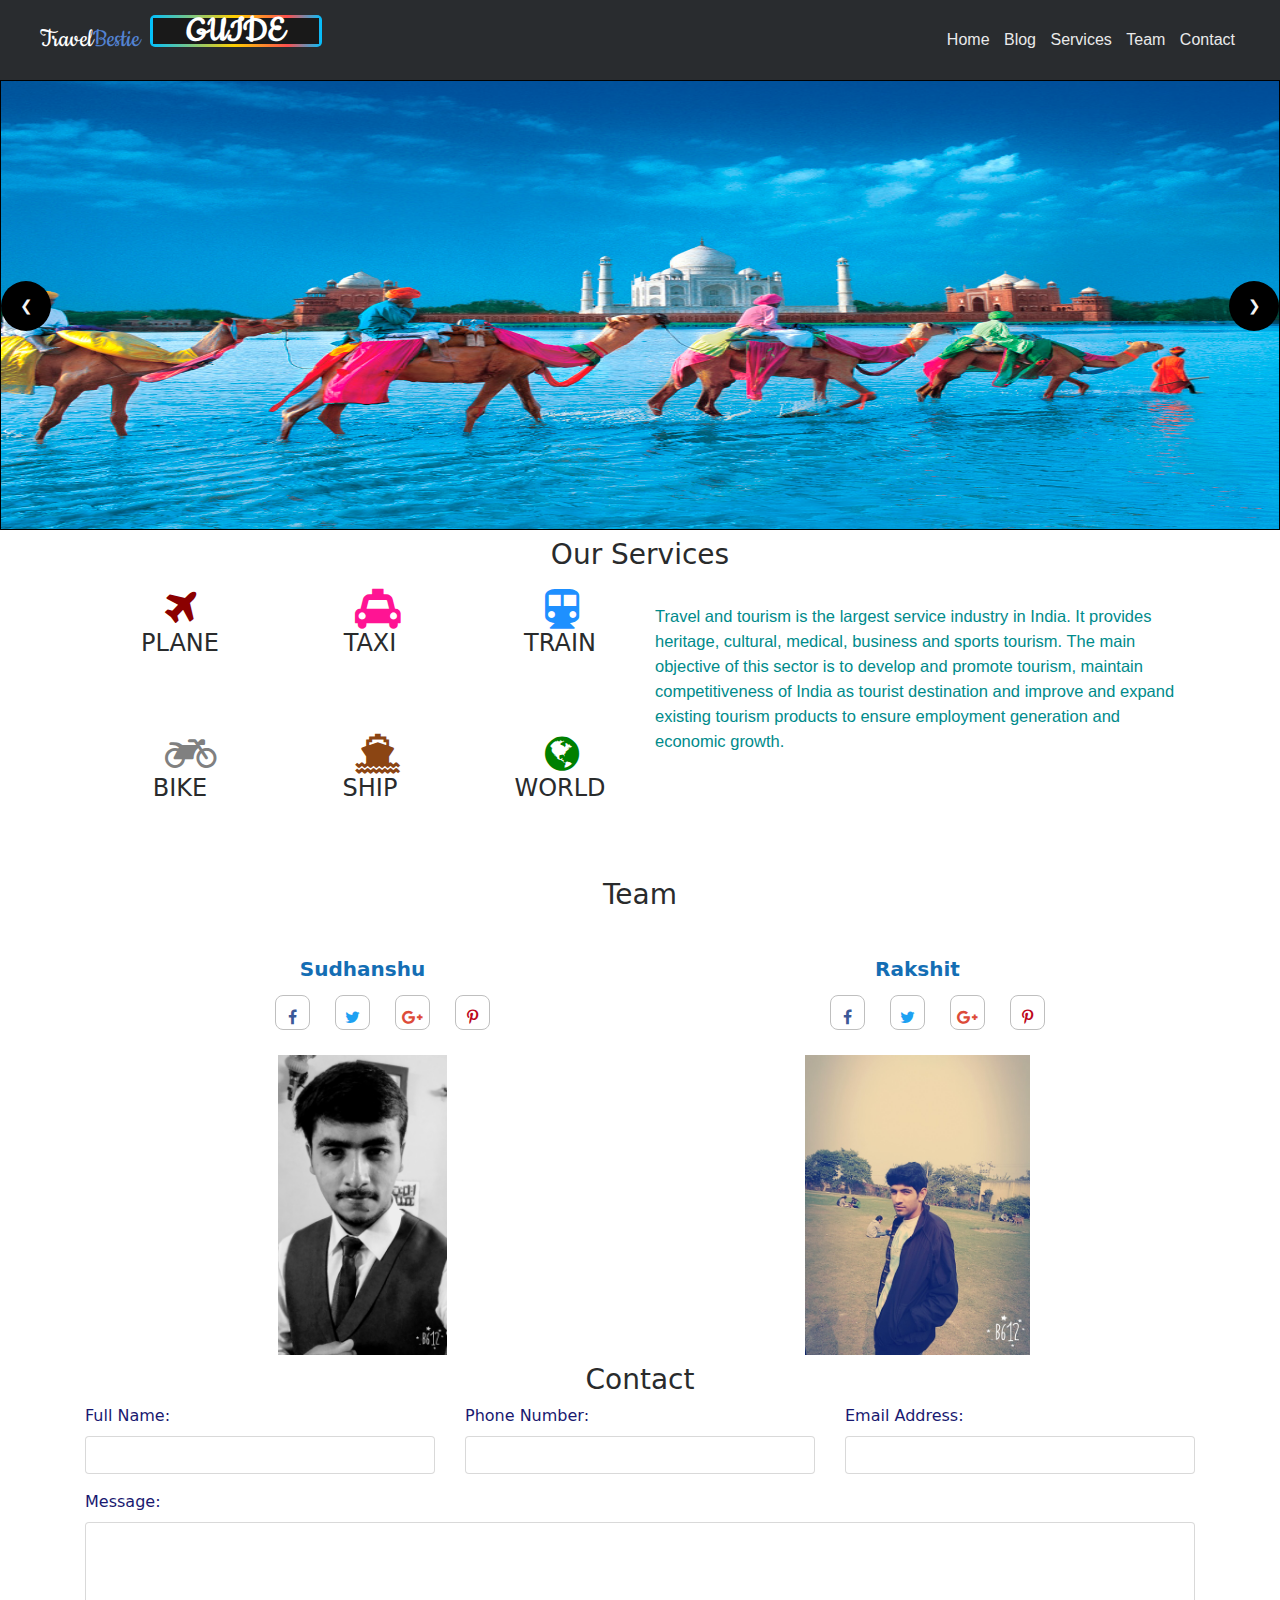
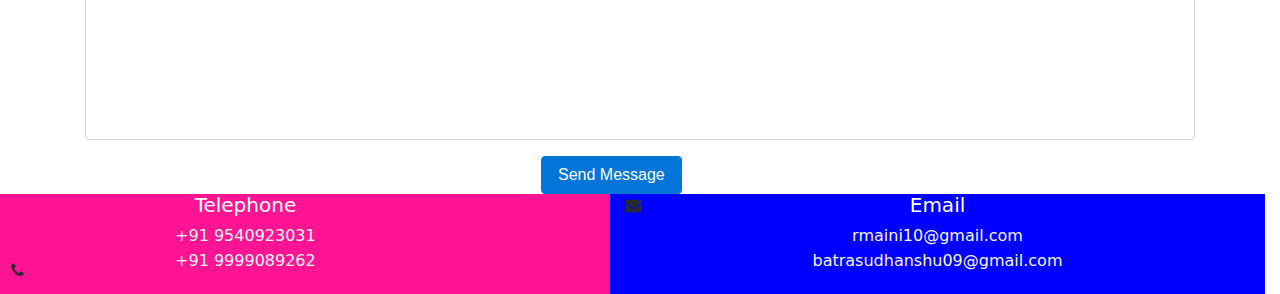
<file: travelbestie/travelbestie.html>
<!DOCTYPE html>
<html lang="en">
<head>
    <meta charset="UTF-8">
    <title>Document</title>
    <link rel="stylesheet" href="bootstrap-4.0.0-alpha.6-dist/css/bootstrap-grid.min.css">
<link rel="stylesheet" href="bootstrap-4.0.0-alpha.6-dist/css/bootstrap.min.css">
<link rel="stylesheet" href="font-awesome-4.7.0/css/font-awesome.min.css">
<link href='https://fonts.googleapis.com/css?family=Cookie' rel='stylesheet' type='text/css'>
<link rel="stylesheet" href="css/header.css">
<link rel="stylesheet" href="css/slide.css">
<link rel="stylesheet" href="css/main.css">
<link rel="stylesheet" href="css/icon.css">
<link rel="stylesheet" href="css/button.css">
<link rel="stylesheet" href="css/team.css">
<script src="slider.js"></script>
<style>

    
    
    
   
    /*about*/
            .about{
            text-align: center;
            font-family: cursive;
            font-size: 240%;
            font-weight: 700;
        }
        
        .content{
            font-family: cursive;
            float: left;
            width: 40%;
        }
        .about-image{
            display: inline-block;
            float: right;
            width: 57%;
            }
        @media screen and(max-width:870px){
            .content{
            
            }
        }
/*about*/
    </style>
</head>

<body>
<!--   <base href="https://s3-us-west-2.amazonaws.com/s.cdpn.io/4273/">-->
<!--   <base href="nearby/index.html">-->
    <header class="header-fixed">

	<div class="header-limiter">

		<h1><a href="">Travel<span>Bestie</span></a>
		<a href="nearby/index.html" class="rainbow-button" alt="GUIDE"></a></h1>

		<nav>
			<a href="#">Home</a>
			<a href="#" About="selected">Blog</a>
			<a href="#services">Services</a>
			<a href="#team">Team</a>
			<a href="#contact">Contact</a>
<!--			<a href="#">Contact</a>-->
		</nav>

	</div>

</header>
<slider>
<div id ="slider">
       <img class ="slides" src="images/5bca77813027c1624f2051f90aef9e92.jpg" alt="">
       <img class ="slides" src="images/maxresdefault.jpg" alt="">
       <img class ="slides" src="images/Gateway-of-India.jpg" alt="">
       <img class ="slides" src="images/Prag-palace5.jpg" alt="">
       <button class="arrow"id="btn1">&#10094;</button>
       <button class="arrow" id="btn2">&#10095;</button>
   </div> 
</slider>
<!--
<about><div class="about">About</div>
    <div class="content">
       Lorem Ipsum is simply dummy text of the printing and typesetting industry. Lorem Ipsum has been the industry's standard dummy text ever since the 1500s, when an unknown printer took a galley of type and scrambled it to make a type specimen book. It has survived not only five centuries, but also the leap into electronic typesetting, remaining essentially unchanged. It was popularised in the 1960s with the release of Letraset sheets containing Lorem Ipsum passages, and more recently with desktop publishing software like Aldus PageMaker including versions of Lorem Ipsum.
       
    </div>
    <div class="about-image">
        <img src="images/travelntour.png" width="100%" height="10%" alt="travel_images">
    </div>
</about>
-->
<awesome_video></awesome_video>
<services><div id="services">
           <div class="container ">
               <h3 class="heading"> Our Services</h3>
               <div class="row">
               <div class="col-md-6 col-sm-6 col-lg-6 col-xs-12facility ">
               <div class="row">
			<div class="col-md-4 col-sm-4 icon">
				<div class =" center"><i class="fa fa-plane red" aria-hidden="true"></i></div>
				<div class="name"><h4 >PLANE</h4></div>
			</div>
			<div class="col-md-4 col-sm-4 icon">
				<div class="center"><i class="fa fa-taxi pink " aria-hidden="true"></i></div>
				<div class="name" ><h4>TAXI</h4></div>
			</div>
			<div class="col-md-4 col-sm-4 icon">
				<div class="center"><i class="fa fa-subway blue " aria-hidden="true"></i></div>
				<div class="name" ><h4>TRAIN</h4></div>
			</div>
			<div class="col-md-4 col-sm-4 icon">
				<div class="center"><i class="fa fa-motorcycle gray " aria-hidden="true"></i></div>
				<div class="name" ><h4>BIKE</h4></div>
			</div>
			<div class="col-md-4 col-sm-4 icon">
				<div class="center"><i class="fa fa-ship brown " aria-hidden="true"></i></div>
				<div class="name" ><h4>SHIP</h4></div>
			</div>
			<div class="col-md-4 col-sm-4 icon">
				<div class="center"><i class="fa fa-globe green " aria-hidden="true"></i></div>
				<div class="name" ><h4>WORLD</h4></div>
			</div>
			</div>
<!--			<div class="clearfix"></div>-->
		</div>
          <div class="col-md-6 col-sm-6  col-lg-6 col-xs-12 service">
          <span>
			Travel and tourism is the largest service industry in India. It provides heritage, cultural, medical, business and sports tourism. The main objective of this sector is to develop and promote tourism, maintain competitiveness of India as tourist destination and improve and expand existing tourism products to ensure employment generation and economic growth. </span>
		</div>
          </div>
           </div>
       </div></services>
       <team>
       <div id="team">
            <div class="team w3_women_team" id="team">
		<div class="container">	
		<h3 class="heading">Team</h3>
			<div class="agileits_w3layouts_team_grids row">
				<div class="col-md-6 agileits_w3layouts_team_grid">
					<h3>Sudhanshu</h3>
					<ul class="agileinfo_social_icons w3_agileits_social_icons">
						<li><a href="#" class="w3_agileits_facebook"><i class="fa fa-facebook" aria-hidden="true"></i></a></li>
						<li><a href="#" class="wthree_twitter"><i class="fa fa-twitter" aria-hidden="true"></i></a></li>
						<li><a href="#" class="agileinfo_google"><i class="fa fa-google-plus" aria-hidden="true"></i></a></li>
						<li><a href="#" class="agileits_pinterest"><i class="fa fa-pinterest-p" aria-hidden="true"></i></a></li>
					</ul>
					<img src="images/sud%20(1).jpg" alt=" " class="img-responsive" width:"200px" height="300px">
				</div>
				<div class="col-md-6 agileits_w3layouts_team_grid">
					<h3>Rakshit </h3>
					<ul class="agileinfo_social_icons w3_agileits_social_icons">
						<li><a href="#" class="w3_agileits_facebook"><i class="fa fa-facebook" aria-hidden="true"></i></a></li>
						<li><a href="#" class="wthree_twitter"><i class="fa fa-twitter" aria-hidden="true"></i></a></li>
						<li><a href="#" class="agileinfo_google"><i class="fa fa-google-plus" aria-hidden="true"></i></a></li>
						<li><a href="#" class="agileits_pinterest"><i class="fa fa-pinterest-p" aria-hidden="true"></i></a></li>
					</ul>
					<img src="images/rakshit.jpg" alt=" " class="img-responsive" width:"200px" height="300px">
				</div>
<!--
				<div class="col-md-4 agileits_w3layouts_team_grid">
					<h3>Sahil</h3>
					<ul class="agileinfo_social_icons w3_agileits_social_icons">
						<li><a href="#" class="w3_agileits_facebook"><i class="fa fa-facebook" aria-hidden="true"></i></a></li>
						<li><a href="#" class="wthree_twitter"><i class="fa fa-twitter" aria-hidden="true"></i></a></li>
						<li><a href="#" class="agileinfo_google"><i class="fa fa-google-plus" aria-hidden="true"></i></a></li>
						<li><a href="#" class="agileits_pinterest"><i class="fa fa-pinterest-p" aria-hidden="true"></i></a></li>
					</ul>
					<img src="images/sahil.jpg" alt=" " class="img-responsive" width:"200px" height="300px">
				</div>
-->
<!--
				
-->
				<div class="clearfix"> </div>
			</div>
		</div>
	</div>
       </div>
         </team>
         <contact>
      <div class="contact" id="contact">
	<div class="container">
		<h3 class="heading">Contact</h3>
		<form action="#" method="post" name="sentMessage" id="contactForm" class="row">
            <div class="col-lg-4 col-md-4 col-sm-4" data-aos="zoom-in">    
				<div class="control-group form-group">
                    <div class="controls">
                        <label>Full Name:</label>
                        <input type="text" class="form-control text" id="name" required="" data-validation-required-message="Please enter your name.">
                        
                    </div>
				</div>
			</div>
			<div class="col-lg-4 col-md-4 col-sm-4" data-aos="zoom-in">	
                <div class="control-group form-group">
					<div class="controls">
                        <label>Phone Number:</label>
						<input type="tel" class="form-control" id="phone" required="" data-validation-required-message="Please enter your phone number.">
                    </div>
                </div>
			</div>
			<div class="col-lg-4 col-md-4 col-sm-4" data-aos="zoom-in">			
                <div class="control-group form-group">
                    <div class="controls">
                        <label>Email Address:</label>
                        <input type="email" class="form-control" id="email" required="" data-validation-required-message="Please enter your email address.">
                    </div>
                </div>
			</div>
			<div class="clearfix"></div>
			<div class="col-lg-12" data-aos="zoom-in">	
                <div class="control-group form-group">
                    <div class="controls">
                        <label>Message:</label>
                        <textarea rows="10" cols="100" class="form-control" id="message" required="" data-validation-required-message="Please enter your message" maxlength="999" style="resize:none"></textarea>
					</div>
                </div>
                <div id="success"></div>
                <!-- For success/fail messages -->
			</div>
			<div class="col-lg-12 submit" data-aos="zoom-in">	
                <button type="submit" class="btn btn-primary ">Send Message</button>
            </div>
			<div class="clearfix"></div>	
		</form>	

	</div>
</div>
   </contact>
       <footer>
           <div id="footer">
               <div class="footer row ">
                  <div class ="col-md-6 telephone row">
                    <div class="travel_icon col-md-2">
                        <i class="fa fa-phone" aria-hidden="true"></i>
                    </div>
                    <div class="col-md-10">
<!--                     <i class="fa fa-phone" aria-hidden="true"></i>-->
                      <h5>Telephone</h5>
                      <p>+91 9540923031</p>
                      <p>+91 9999089262</p>
                      </div>
                      
                  </div>
                  <div class="col-md-6 email">
                       <div class="email_icon">
                        <i class="fa fa-envelope" aria-hidden="true"></i>
                    </div>
<!--                     <i class="fa fa-phone" aria-hidden="true"></i>-->
                      <h5>Email</h5>
                      <p>rmaini10@gmail.com</p>
                      <p>batrasudhanshu09@gmail.com</p>
                     
                  </div>
                   
               </div>
           </div>
       </footer>
 
</body>
</html>
</file>
<file: travelbestie/css/header.css>
.header-fixed {
	background-color:#292c2f;
	box-shadow:0 1px 1px #ccc;
	padding: 20px 40px;
	height: 80px;
	color: #ffffff;
	box-sizing: border-box;
	top:-100px;
    z-index: 1
	-webkit-transition:top 0.3s;
	transition:top 0.3s;
}

.header-fixed .header-limiter {
	max-width: 1200px;
	text-align: center;
	margin: 0 auto;
}

/*	The header placeholder. It is displayed when the header is fixed to the top of the
	browser window, in order to prevent the content of the page from jumping up. */

.header-fixed-placeholder{
	height: 80px;
	display: none;
}

/* Logo */

.header-fixed .header-limiter h1 {
	float: left;
	font: normal 28px Cookie, Arial, Helvetica, sans-serif;
	line-height: 40px;
	margin: 0;
}

.header-fixed .header-limiter h1 span {
	color: #5383d3;
}

/* The navigation links */

.header-fixed .header-limiter a {
	color: #ffffff;
	text-decoration: none;
}

.header-fixed .header-limiter nav {
	font:16px Arial, Helvetica, sans-serif;
	line-height: 40px;
	float: right;
}

.header-fixed .header-limiter nav a{
	display: inline-block;
	padding: 0 5px;
	text-decoration:none;
	color: #ffffff;
	opacity: 0.9;
}

.header-fixed .header-limiter nav a:hover{
	opacity: 1;
}

.header-fixed .header-limiter nav a.selected {
	color: #608bd2;
	pointer-events: none;
	opacity: 1;
}

/* Fixed version of the header */

body.fixed .header-fixed {
	padding: 10px 40px;
	height: 50px;
	position: fixed;
	width: 100%;
	top: 0;
	left: 0;
	z-index: 1;
}

body.fixed .header-fixed-placeholder {
	display: block;
}

body.fixed .header-fixed .header-limiter h1 {
	font-size: 24px;
	line-height: 30px;
}

body.fixed .header-fixed .header-limiter nav {
	line-height: 28px;
	font-size: 13px;
}


/* Making the header responsive */

@media all and (max-width: 600px) {

	.header-fixed {
		padding: 20px 0;
		height: 75px;
	}

	.header-fixed .header-limiter h1 {
		float: none;
		margin: -8px 0 10px;
		text-align: center;
		font-size: 24px;
		line-height: 1;
	}

	.header-fixed .header-limiter nav {
		line-height: 1;
		float:none;
	}

	.header-fixed .header-limiter nav a {
		font-size: 13px;
	}

	body.fixed .header-fixed {
		display: none;
	}

}
</file>
<file: travelbestie/css/slide.css>
#slider{
    width:100%;
    height:450px;
    border:1px solid black;
    margin: 0 auto;
  position: relative;  
        
}
#slider img{
    width:100%;
    height: 100%;
    position: absolute;
}
#slider.arrow{
    position: absolute;
    width: 50px;
    height: 50px;
    border: none;
    border-radius: 30px;
    top:200px;
    background: black;
    color: whitesmoke;
    font-size:15px;
}

#slider #btn1:hover{
    box-shadow: 10px 0px 20px 0px black;
}
#slider #btn2:hover{
    box-shadow: -10px 0px 20px 0px black;
}
#slider #btn1{
    float: left;
    position: relative;
    width: 50px;
    height: 50px;
    border: none;
    border-radius: 30px;
    top:200px;
    background: black;
    color: whitesmoke;
    font-size:15px;
}
 #slider #btn2{
    position: relative;
    float: right;
     width: 50px;
    height: 50px;
    border: none;
    border-radius: 30px;
    top:200px;
    background: black;
    color: whitesmoke;
    font-size:15px;
}
</file>
<file: travelbestie/css/main.css>
/*
body{
    background-image: url("../images/body.jfif");
    background-size: 100%  100% ;
    background-repeat: no-repeat;
    
    
}
*/
body{
    margin: 0;
    overflow-x:hidden;
}
div{
    box-sizing: border-box;
    
}
*{
    box-sizing: border-box;
}
#carousel{
        height:768px;
        width:100%
        }
    .image{
        width:100%;
        height:768px;
        }
        .service{
            flex:0 0 50%;
            margin-left: auto;
        }
        .facility{
            width: max-content;
        }
.orange{
    color: orangered;
}
        .red{
            color: darkred;
        }
        .pink{
            color: deeppink;
        }
        .blue{
            color: dodgerblue;
        }
        .darkblue{
         color: blue;
        }
        .gray{
            color: gray
        }
        .brown{
            color: saddlebrown;
        }
        .green{
            color:green;
        }
        .center{
         padding-left: 50%;
            
        }
        .name h4{
            text-align: center;
            margin-left: 30px;
        }
        ul li{
            display: inline-block;
            margin-right: 10px;
            margin-left: 10px;
        }
        a{
            text-decoration: none;
        }
/*
        .container {
    padding-right: 15px;
    padding-left: 15px;
    margin-right: auto;
    margin-left: auto;
}
*/
.sud, .rak, .sah{
    width: 200px;
    height: 300px;
    background-size: 100% 100%;
    margin: auto;
}
.sud{
    background-image: url("../images/sud%20(1).jpg");
    
}
.rak{
    background-image: url(../images/rakshit.jpg);
     
}
.sah{
    background-image: url(../images/sahil.jpg);
    
}
.sud:hover, .rak:hover, .sah:hover{
/*    border-color:red;*/
    border:solid 7px darkblue;
/*    border: 10px;*/
}
.team ul{
    align-self: center;
}
.head{
    background-color: rgba(0,0,0,0.5);
}
#header {
    padding: 15px 0px;
    position: absolute;
    width: 100%;
    top: 0px;
    z-index: 1;
    background-color: darkblue;
    opacity: 0.5;
}
#header .container {
    display: flex;
    justify-content: space-between;
}
#header a {
    color: #fff;
    text-decoration: none;
}


/*service*/
.heading {
    text-align: center;
    margin-top: 10px;
}
#services{
    margin-top: 10px;
}
.service span {
    /* margin-top: 50px; */
    font-family: sans-serif;
    font-size: calc(0.75em + 0.5vmin);
    color: darkcyan;
    /* text-align-last: justify; */
    width: 100%;
    white-space: initial;
    white-space: pre-line;
    justify-content: center;
}
.icon{
    margin-bottom: 60px;
    margin-top: 10px;
}
.icon i{
    font-size: 40px;
    text-align: center;
}

.contact {
    background: url(../images/The-Ultimate-Guide-to-Traveling-When-You%E2%80%99re-Broke.jpg) no-repeat 0px 0px;
    background-size: cover;
    background-attachment: fixed;
}
        .container h3{
            text-align: center;
        }
        .submit{
            margin-left: 40%;
        }
        .controls label{
            color: midnightblue;
            font-weight: 500;
        }
         .text{
            background-: rgba(0,0,0,0.5);
/*            opacity: 0.5;*/
        }
        .form-control{
            color: transparent;
        }
</file>
<file: travelbestie/css/icon.css>
.telephone{
        background-color: deeppink;
        height:100x;
/*        position:absolute*/
       z-index: +1;
    }
    .telephone h5{
        text-align: center;
        color: white;
    }
    .telephone p{
        color: whitesmoke;
        text-align: center;
        top:0;
            margin-bottom: 1px;
    }
    .email{
        background-color: blue;
        height: 100px;
/*        position: absolute;*/
        z-index: +1;
    }
    .travel_icon{
        position: absolute;
        left: 4%;
        bottom: 11%;
    }

.email h5{
        text-align: center;
        color: white;
    }
    .email p{
        color: whitesmoke;
        text-align: center;
        top:0;
            margin-bottom: 1px;
    }
    .email_icon{
        position: absolute;
    }
@media screen and (max-width: 480px) {
     .travel_icon i {
    color: aliceblue;
    font-size: 1.5em;
    margin-left: 162px;
}
}
@media screen and (max-width: 768px) {
     .travel_icon i {
    color: aliceblue;
    font-size: 1.5em;
    position: absolute;
         left: 25px;
}
}
@media screen and (max-width: 1024px) {
     .travel_icon i {
    color: aliceblue;
    font-size: 1.5em;
    margin-left: 172px;
}
}
@media screen and (max-width: 480px) {
     .travel_icon i {
    color: aliceblue;
    font-size: 1.5em;
    margin-left: 211px;
}
}


@media screen and (max-width: 480px) {
     .email_icon i {
    color: aliceblue;
    font-size: 1.5em;
    margin-left: 162px;
}
}
@media screen and (max-width: 768px) {
     .email_icon i {
    color: aliceblue;
    font-size: 1.5em;
    position: absolute;
         left: 25px;
}
}
@media screen and (max-width: 1024px) {
     .email_icon i {
    color: aliceblue;
    font-size: 1.5em;
    margin-left: 190px;
}
}
@media screen and (max-width: 1200px) {
     .email_icon i {
    color: aliceblue;
    font-size: 1.5em;
    margin-left: 211px;
}
}
</file>
<file: travelbestie/css/button.css>
.rainbow-button {
  width:calc(13vw + 6px);
  height:calc(2vw + 6px);
  background-image: linear-gradient(90deg, #00C0FF 0%, #FFCF00 49%, #FC4F4F 80%, #00C0FF 100%);
  border-radius:5px;
  display:flex;
  align-items:center;
  justify-content:center;
  text-transform:uppercase;
  font-size:3vw;
  font-weight:bold;
        position: absolute;
        margin-left: 110px;
       top:15px;
}
.rainbow-button:after {
  content:attr(alt);
  width:13vw;
  height:2vw;
  background-color:#191919;
  display:flex;
  align-items:center;
  justify-content:center;
}
.rainbow-button:hover {
  animation:slidebg 2s linear infinite;
}

@keyframes slidebg {
  to {
    background-position:20vw;
  }
}
</file>
<file: travelbestie/css/team.css>
/*-- team --*/
.w3_agile_team_grid_left{
	float: left;
    border-right: 2px solid #ec9114;
    width: 8%;
    margin: 3em 0 0;
}
.w3_agile_team_grid_left p{
	font-size:1em;
	color:#212121;
	font-weight:600;
}
.w3_agile_team_grid_left span{
	display:block;
	font-size:1em;
	color:#999;
	margin:1em 0 0;
}
.w3_agile_team_grid_right{
	float: right;
    width: 85%;
}
.w3_agile_team_grid_right h3{
	font-size:2em;
    color: #212121;
    line-height: 1.5em;
    text-transform: capitalize;
}
.w3_agile_team_grid_right h3 span,.stats-bottom-banner h3 span,.agileits_services_bottom_grid h3 span{
	color:#0accff;
}
.w3_agile_team_grid_right p{
	margin: 0.5em 0 0;
    color: #999;
    line-height: 2em;
    width: 60%;
}
.agileits_w3layouts_team_grid img {
    margin: 0 auto;
}
.agileits_w3layouts_team_grids{
	margin:3em 0 0;
}
.agileits_w3layouts_team_grid{
	text-align:center;
}
.agileits_w3layouts_team_grid h3{
	font-size:20px;
	color:#146eb4;
	font-weight:600;
}
.agileits_w3layouts_team_grid p{
	color: #ec9114;
}
.w3_agileits_social_icons {
    margin: 15px 0 25px;
}
.agileinfo_social_icons li {
    display: inline-block;
}
.agileinfo_social_icons li a {
    width: 35px;
    height: 35px;
    border-radius: 8px;
    text-decoration: none;
    display: block;
    text-align: center;
    border: 1px solid #bfbfbf;
}
.agileinfo_social_icons li a i {
    line-height: 2.7em;
}
.w3_agileits_facebook {
    color: #3b5998;
}
.w3_agileits_facebook:hover {
    background: #3b5998;
}
.wthree_twitter {
    color: #1da1f2;
}
.agileinfo_google {
    color: #dd4b39;
}
.agileinfo_google:hover {
    background: #dd4b39;
}
.agileits_pinterest {
    color: #bd081c;
}
.wthree_twitter:hover {
    background: #1da1f2;
}
.agileits_pinterest:hover {
    background: #bd081c;
}
.agileinfo_social_icons li a:hover {
    color: #fff;
}
/*-- //team --*/
</file>
